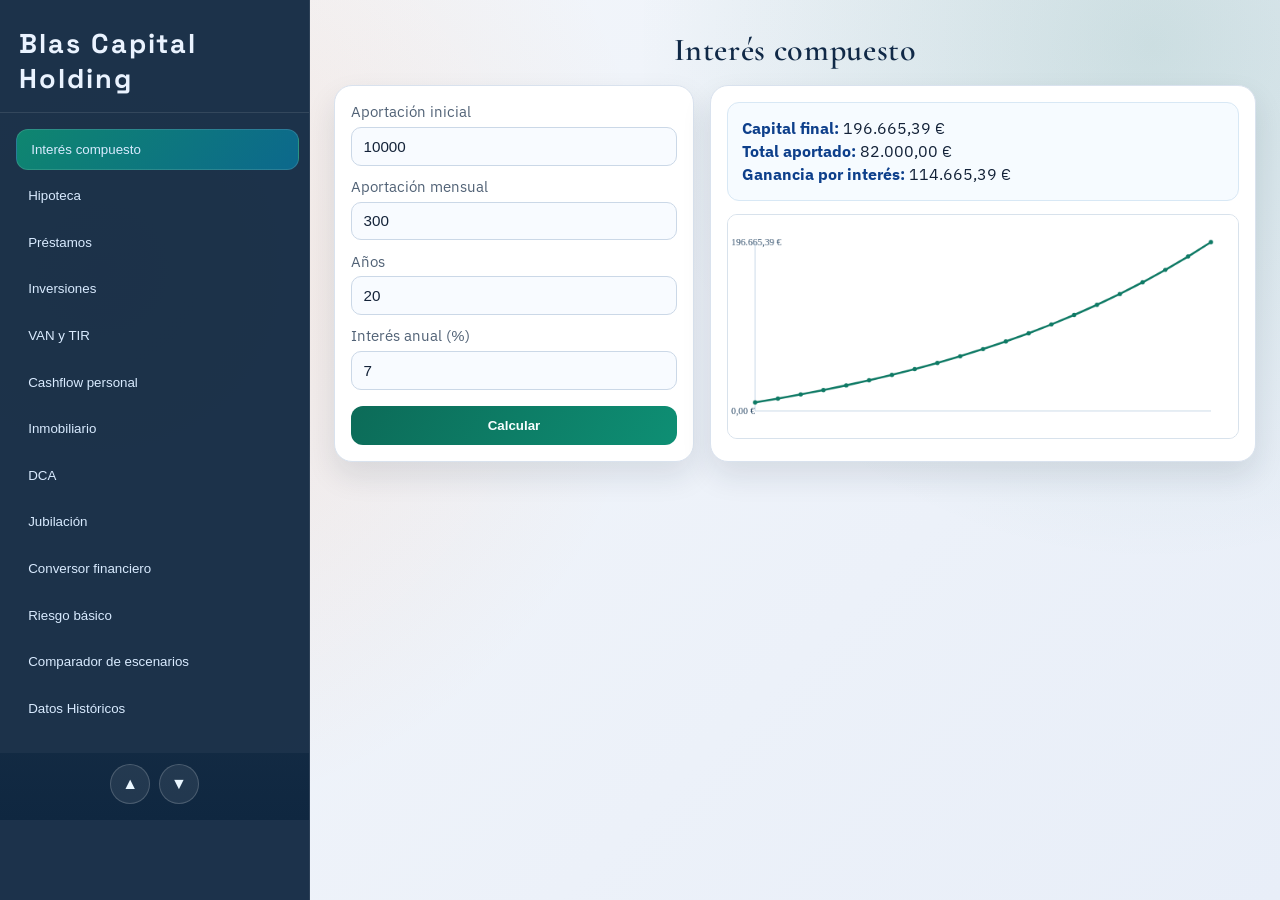
<file: docs/index.html>
<!DOCTYPE html>
<html lang="es">
<head>
  <meta charset="UTF-8" />
  <meta name="viewport" content="width=device-width, initial-scale=1.0" />
  <title>Blas | Super Herramienta Financiera</title>
  <meta name="description" content="Suite financiera completa: interés compuesto, hipoteca, préstamos, inversiones, VAN/TIR, cashflow y más." />
  <link rel="preconnect" href="https://fonts.googleapis.com" />
  <link rel="preconnect" href="https://fonts.gstatic.com" crossorigin />
  <link href="https://fonts.googleapis.com/css2?family=Space+Grotesk:wght@400;500;700&family=IBM+Plex+Sans:wght@400;500;600&display=swap" rel="stylesheet" />
  <link href="https://fonts.googleapis.com/css2?family=Cormorant+Garamond:wght@500;600;700&display=swap" rel="stylesheet" />
  <link rel="manifest" href="manifest.json" />
  <meta name="theme-color" content="#0c6b58" />
  <link rel="stylesheet" href="styles.css" />
  <link rel="stylesheet" href="historical-data/historical-data.css" />
</head>
<body>
  <div class="app-shell">
    <aside class="sidebar">
      <div class="brand">
        <h1>Blas Capital Holding</h1>
      </div>
      <button id="mobileSidebarToggle" class="mobile-sidebar-toggle" type="button" aria-expanded="false">Mostrar herramientas ▼</button>
      <nav id="toolMenu" class="tool-menu">
        <button class="menu-item active" data-target="compound">Interés compuesto</button>
        <button class="menu-item" data-target="mortgage">Hipoteca</button>
        <button class="menu-item" data-target="loans">Préstamos</button>
        <button class="menu-item" data-target="investments">Inversiones</button>
        <button class="menu-item" data-target="npv-irr">VAN y TIR</button>
        <button class="menu-item" data-target="cashflow">Cashflow personal</button>
        <button class="menu-item" data-target="real-estate">Inmobiliario</button>
        <button class="menu-item" data-target="dca">DCA</button>
        <button class="menu-item" data-target="retirement">Jubilación</button>
        <button class="menu-item" data-target="converter">Conversor financiero</button>
        <button class="menu-item" data-target="risk">Riesgo básico</button>
        <button class="menu-item" data-target="scenarios">Comparador de escenarios</button>
        <button class="menu-item" data-target="historical-data">Datos Históricos</button>
      </nav>
      <div class="sidebar-scroll-controls" aria-label="Controles de desplazamiento del menú lateral">
        <button id="sidebarUpBtn" class="scroll-arrow" type="button" aria-label="Subir menú">▲</button>
        <button id="sidebarDownBtn" class="scroll-arrow" type="button" aria-label="Bajar menú">▼</button>
      </div>
    </aside>

    <main class="main-content">
      <section id="compound" class="tool-section active">
        <h3>Interés compuesto</h3>
        <div class="tool-grid">
          <div class="card form-card">
            <label>Aportación inicial
              <input id="compoundInitial" type="number" min="0" value="10000" />
            </label>
            <label>Aportación mensual
              <input id="compoundMonthly" type="number" min="0" value="300" />
            </label>
            <label>Años
              <input id="compoundYears" type="number" min="1" value="20" />
            </label>
            <label>Interés anual (%)
              <input id="compoundRate" type="number" step="0.01" value="7" />
            </label>
            <button id="compoundBtn" class="action-btn">Calcular</button>
          </div>
          <div class="card result-card">
            <div id="compoundResult" class="result"></div>
            <canvas id="compoundChart" width="640" height="280"></canvas>
          </div>
        </div>
      </section>

      <section id="mortgage" class="tool-section">
        <h3>Calculadora de hipoteca (sistema francés)</h3>
        <div class="tool-grid two-cols">
          <div class="card form-card">
            <h4>Datos base</h4>
            <div class="mini-grid mortgage-input-grid">
              <label>Capital (€)
                <input id="mortgagePrincipal" type="number" min="0" value="180000" />
              </label>
              <label>Interés anual (%)
                <input id="mortgageRate" type="number" step="0.01" value="3.2" />
              </label>
              <label>Plazo (años)
                <input id="mortgageYears" type="number" min="1" value="30" />
              </label>
            </div>

            <h4>Amortización anticipada</h4>
            <div class="mini-grid mortgage-input-grid">
              <label>Extra mensual (€)
                <input id="mortgageExtraMonthly" type="number" min="0" value="0" />
              </label>
              <label>Amortización puntual (€)
                <input id="mortgageExtraLump" type="number" min="0" value="0" />
              </label>
              <label>Mes de la puntual
                <input id="mortgageExtraLumpMonth" type="number" min="1" value="12" />
              </label>
            </div>

            <h4>Costes asociados</h4>
            <div class="mini-grid mortgage-input-grid">
              <label>Comisión apertura (%)
                <input id="mortgageFeePct" type="number" min="0" step="0.01" value="1" />
              </label>
              <label>Comisión fija (€)
                <input id="mortgageFeeFixed" type="number" min="0" value="500" />
              </label>
              <label>Seguro mensual (€)
                <input id="mortgageInsuranceMonthly" type="number" min="0" value="40" />
              </label>
              <label>Impuestos iniciales (%)
                <input id="mortgageTaxPct" type="number" min="0" step="0.01" value="1.5" />
              </label>
            </div>
            <button id="mortgageBtn" class="action-btn">Calcular hipoteca</button>
          </div>
          <div class="card result-card">
            <div id="mortgageResult" class="result"></div>
            <div class="table-wrap">
              <table id="mortgageTable">
                <thead>
                  <tr><th>Mes</th><th>Cuota</th><th>Interés</th><th>Amortización</th><th>Extra</th><th>Saldo</th></tr>
                </thead>
                <tbody></tbody>
              </table>
            </div>
          </div>
          <div class="card form-card">
            <h4>Comparador de dos hipotecas</h4>
            <div class="mortgage-compare-grid">
              <div class="mortgage-scenario">
                <h5>Hipoteca A</h5>
                <div class="mini-grid mortgage-input-grid">
                  <label>Capital<input id="mortgageAPrincipal" type="number" min="0" value="180000" /></label>
                  <label>Interés %<input id="mortgageARate" type="number" min="0" step="0.01" value="3.1" /></label>
                  <label>Años<input id="mortgageAYears" type="number" min="1" value="30" /></label>
                  <label>Apertura %<input id="mortgageAFeePct" type="number" min="0" step="0.01" value="1" /></label>
                  <label>Seguro mes<input id="mortgageAInsuranceMonthly" type="number" min="0" value="40" /></label>
                  <label>Impuestos %<input id="mortgageATaxPct" type="number" min="0" step="0.01" value="1.5" /></label>
                  <label>Extra mes<input id="mortgageAExtraMonthly" type="number" min="0" value="0" /></label>
                </div>
              </div>
              <div class="mortgage-scenario">
                <h5>Hipoteca B</h5>
                <div class="mini-grid mortgage-input-grid">
                  <label>Capital<input id="mortgageBPrincipal" type="number" min="0" value="180000" /></label>
                  <label>Interés %<input id="mortgageBRate" type="number" min="0" step="0.01" value="2.8" /></label>
                  <label>Años<input id="mortgageBYears" type="number" min="1" value="30" /></label>
                  <label>Apertura %<input id="mortgageBFeePct" type="number" min="0" step="0.01" value="0.5" /></label>
                  <label>Seguro mes<input id="mortgageBInsuranceMonthly" type="number" min="0" value="50" /></label>
                  <label>Impuestos %<input id="mortgageBTaxPct" type="number" min="0" step="0.01" value="1.5" /></label>
                  <label>Extra mes<input id="mortgageBExtraMonthly" type="number" min="0" value="0" /></label>
                </div>
              </div>
            </div>
            <button id="mortgageCompareBtn" class="action-btn">Comparar hipotecas</button>
          </div>
          <div class="card result-card">
            <div id="mortgageCompareResult" class="result"></div>
          </div>
        </div>
      </section>

      <section id="loans" class="tool-section">
        <h3>Calculadora de préstamos</h3>
        <div class="tool-grid two-cols">
          <div class="card form-card">
            <h4>Préstamo principal</h4>
            <label>Importe
              <input id="loanPrincipal" type="number" min="0" value="15000" />
            </label>
            <label>Interés anual (%)
              <input id="loanRate" type="number" step="0.01" value="8.5" />
            </label>
            <label>Duración (años)
              <input id="loanYears" type="number" min="1" value="5" />
            </label>
            <button id="loanBtn" class="action-btn">Calcular préstamo</button>
            <div id="loanResult" class="result"></div>
          </div>
          <div class="card form-card">
            <h4>Comparación de dos préstamos</h4>
            <div class="mini-grid">
              <label>A - Importe<input id="loanAAmount" type="number" value="12000" /></label>
              <label>A - Tasa %<input id="loanARate" type="number" step="0.01" value="7" /></label>
              <label>A - Años<input id="loanAYears" type="number" value="4" /></label>
              <label>B - Importe<input id="loanBAmount" type="number" value="12000" /></label>
              <label>B - Tasa %<input id="loanBRate" type="number" step="0.01" value="10" /></label>
              <label>B - Años<input id="loanBYears" type="number" value="6" /></label>
            </div>
            <button id="loanCompareBtn" class="action-btn">Comparar</button>
            <div id="loanCompareResult" class="result"></div>
          </div>
        </div>
      </section>

      <section id="investments" class="tool-section">
        <h3>Inversiones (ROI, CAGR y comparador)</h3>
        <div class="tool-grid two-cols">
          <div class="card form-card">
            <label>Inversión inicial
              <input id="invInitial" type="number" value="10000" />
            </label>
            <label>Valor final
              <input id="invFinal" type="number" value="16500" />
            </label>
            <label>Años
              <input id="invYears" type="number" value="4" />
            </label>
            <button id="invBtn" class="action-btn">Calcular métricas</button>
            <div id="invResult" class="result"></div>
          </div>
          <div class="card form-card">
            <h4>Comparador de inversiones</h4>
            <div class="mini-grid">
              <label>A - Inicial<input id="invAInitial" type="number" value="8000" /></label>
              <label>A - Final<input id="invAFinal" type="number" value="12400" /></label>
              <label>A - Años<input id="invAYears" type="number" value="3" /></label>
              <label>B - Inicial<input id="invBInitial" type="number" value="8000" /></label>
              <label>B - Final<input id="invBFinal" type="number" value="14000" /></label>
              <label>B - Años<input id="invBYears" type="number" value="5" /></label>
            </div>
            <button id="invCompareBtn" class="action-btn">Comparar inversiones</button>
            <div id="invCompareResult" class="result"></div>
          </div>
        </div>
      </section>

      <section id="npv-irr" class="tool-section">
        <h3>VAN y TIR</h3>
        <div class="tool-grid">
          <div class="card form-card">
            <label>Flujos de caja por año (separados por coma)
              <input id="cashFlows" type="text" value="-10000, 2500, 3200, 3500, 4000" />
            </label>
            <label>Tasa de descuento (%)
              <input id="discountRate" type="number" step="0.01" value="8" />
            </label>
            <button id="npvBtn" class="action-btn">Calcular VAN y TIR</button>
          </div>
          <div class="card result-card">
            <div id="npvResult" class="result"></div>
          </div>
        </div>
      </section>

      <section id="cashflow" class="tool-section">
        <h3>Cashflow personal</h3>
        <div class="tool-grid">
          <div class="card form-card">
            <h4>Ingresos</h4>
            <label>Salario<input id="cfSalary" type="number" value="2200" /></label>
            <label>Otros ingresos<input id="cfOtherIncome" type="number" value="300" /></label>
            <h4>Gastos</h4>
            <label>Vivienda<input id="cfHousing" type="number" value="750" /></label>
            <label>Transporte<input id="cfTransport" type="number" value="180" /></label>
            <label>Alimentación<input id="cfFood" type="number" value="280" /></label>
            <label>Ocio / Otros<input id="cfMisc" type="number" value="220" /></label>
            <button id="cashflowBtn" class="action-btn">Calcular balance</button>
          </div>
          <div class="card result-card">
            <div id="cashflowResult" class="result"></div>
            <canvas id="cashflowChart" width="640" height="280"></canvas>
          </div>
        </div>
      </section>

      <section id="real-estate" class="tool-section">
        <h3>Herramientas inmobiliarias</h3>
        <div class="tool-grid">
          <div class="card form-card">
            <label>Valor del inmueble
              <input id="reValue" type="number" value="250000" />
            </label>
            <label>Alquiler mensual
              <input id="reRent" type="number" value="1150" />
            </label>
            <label>Ocupación estimada (%)
              <input id="reOccupancy" type="number" step="0.1" value="95" />
            </label>
            <label>Gastos recurrentes anuales
              <input id="reExpenses" type="number" value="2600" />
            </label>
            <label>Deuda anual (hipoteca u otras)
              <input id="reDebt" type="number" value="5400" />
            </label>
            <h4>Hipoteca pendiente</h4>
            <div class="mini-grid">
              <label>Capital pendiente (€)
                <input id="reMortgagePrincipal" type="number" min="0" value="120000" />
              </label>
              <label>Interés anual (%)
                <input id="reMortgageRate" type="number" min="0" step="0.01" value="3" />
              </label>
              <label>Años restantes
                <input id="reMortgageYears" type="number" min="1" value="22" />
              </label>
              <label>% de cashflow neto a reinvertir
                <input id="reReinvestPct" type="number" min="0" max="100" step="1" value="100" />
              </label>
            </div>
            <label class="check-label">
              <input id="reReinvestNet" type="checkbox" checked />
              Reinvertir cashflow neto para amortizar hipoteca
            </label>
            <label>Revalorización anual esperada (%)
              <input id="reAppreciation" type="number" step="0.1" value="2.5" />
            </label>
            <label>Horizonte (años)
              <input id="reYears" type="number" value="10" />
            </label>
            <button id="reBtn" class="action-btn">Calcular inmobiliario</button>
          </div>
          <div class="card result-card">
            <div id="reResult" class="result"></div>
          </div>
        </div>
      </section>

      <section id="dca" class="tool-section">
        <h3>Simulador de inversión periódica (DCA)</h3>
        <div class="tool-grid">
          <div class="card form-card">
            <label>Aportación mensual
              <input id="dcaMonthly" type="number" value="250" />
            </label>
            <label>Años
              <input id="dcaYears" type="number" value="15" />
            </label>
            <label>Rentabilidad anual estimada (%)
              <input id="dcaRate" type="number" step="0.01" value="8" />
            </label>
            <button id="dcaBtn" class="action-btn">Simular DCA</button>
          </div>
          <div class="card result-card">
            <div id="dcaResult" class="result"></div>
            <canvas id="dcaChart" width="640" height="280"></canvas>
          </div>
        </div>
      </section>

      <section id="retirement" class="tool-section">
        <h3>Calculadora de jubilación</h3>
        <div class="tool-grid">
          <div class="card form-card">
            <label>Ahorro actual
              <input id="retCurrent" type="number" value="35000" />
            </label>
            <label>Aportación mensual
              <input id="retMonthly" type="number" value="400" />
            </label>
            <label>Años restantes
              <input id="retYears" type="number" value="25" />
            </label>
            <label>Rentabilidad estimada (%)
              <input id="retRate" type="number" step="0.01" value="6.5" />
            </label>
            <button id="retBtn" class="action-btn">Calcular jubilación</button>
          </div>
          <div class="card result-card">
            <div id="retResult" class="result"></div>
          </div>
        </div>
      </section>

      <section id="converter" class="tool-section">
        <h3>Conversor financiero</h3>
        <div class="tool-grid two-cols">
          <div class="card form-card">
            <h4>Tasa mensual ↔ anual</h4>
            <label>Tasa mensual (%)
              <input id="convMonthlyRate" type="number" step="0.01" value="0.7" />
            </label>
            <label>Tasa anual efectiva (%)
              <input id="convAnnualRate" type="number" step="0.01" value="8.7" />
            </label>
            <button id="convMonthlyAnnualBtn" class="action-btn">Convertir</button>
            <div id="convMonthlyAnnualResult" class="result"></div>
          </div>
          <div class="card form-card">
            <h4>Tasa nominal ↔ efectiva y Fisher</h4>
            <label>Tasa nominal anual (%)
              <input id="convNominal" type="number" step="0.01" value="12" />
            </label>
            <label>Tasa efectiva anual (%)
              <input id="convEffective" type="number" step="0.01" value="12.68" />
            </label>
            <label>Capitalizaciones por año
              <input id="convPeriods" type="number" value="12" />
            </label>
            <label>Inflación esperada (%)
              <input id="convInflation" type="number" step="0.01" value="3" />
            </label>
            <button id="convNomEffBtn" class="action-btn">Calcular conversiones</button>
            <div id="convNomEffResult" class="result"></div>
          </div>
        </div>
      </section>

      <section id="risk" class="tool-section">
        <h3>Riesgo básico</h3>
        <div class="tool-grid">
          <div class="card form-card">
            <label>Retornos periódicos (%) separados por coma
              <input id="riskReturns" type="text" value="2.1, -1.4, 3.2, 0.8, -0.5, 1.6, 2.9, -1.1" />
            </label>
            <button id="riskBtn" class="action-btn">Analizar riesgo</button>
          </div>
          <div class="card result-card">
            <div id="riskResult" class="result"></div>
          </div>
        </div>
      </section>

      <section id="scenarios" class="tool-section">
        <h3>Comparador de escenarios</h3>
        <div class="tool-grid">
          <div class="card form-card">
            <label>Capital inicial
              <input id="scInitial" type="number" value="12000" />
            </label>
            <label>Aportación mensual
              <input id="scMonthly" type="number" value="250" />
            </label>
            <label>Años
              <input id="scYears" type="number" value="12" />
            </label>
            <label>Escenario conservador (%)
              <input id="scConservative" type="number" step="0.01" value="4" />
            </label>
            <label>Escenario medio (%)
              <input id="scMedium" type="number" step="0.01" value="7" />
            </label>
            <label>Escenario agresivo (%)
              <input id="scAggressive" type="number" step="0.01" value="10" />
            </label>
            <button id="scBtn" class="action-btn">Comparar escenarios</button>
          </div>
          <div class="card result-card">
            <div id="scResult" class="result"></div>
            <canvas id="scChart" width="640" height="280"></canvas>
          </div>
        </div>
      </section>

      <section id="historical-data" class="tool-section historical-data-shell">
        <h3>Datos Históricos</h3>
        <div id="historicalDataModule" data-theme="light"></div>
      </section>
    </main>
  </div>

  <script src="app.js"></script>
  <script>
    if ("serviceWorker" in navigator) {
      window.addEventListener("load", () => {
        const isLocalHost = ["localhost", "127.0.0.1"].includes(window.location.hostname);
        if (isLocalHost) {
          navigator.serviceWorker.getRegistrations().then((registrations) => {
            registrations.forEach((registration) => registration.unregister());
          });
          return;
        }

        navigator.serviceWorker
          .register("./service-worker.js")
          .then((registration) => {
            console.log("Service Worker registrado:", registration.scope);
          })
          .catch((error) => {
            console.error("Error registrando Service Worker:", error);
          });
      });
    }
  </script>
</body>
</html>
</file>
<file: docs/styles.css>
:root {
  --bg: #f4f7fb;
  --bg-alt: #e8eef8;
  --surface: #ffffff;
  --surface-soft: #f8fbff;
  --text: #132238;
  --muted: #516276;
  --primary: #0c6b58;
  --primary-2: #0e8f74;
  --accent: #ff8a3d;
  --border: #d9e2ee;
  --shadow: 0 14px 30px rgba(19, 34, 56, 0.11);
}

* {
  box-sizing: border-box;
}

html,
body {
  margin: 0;
  padding: 0;
  min-height: 100%;
}

body {
  font-family: "IBM Plex Sans", sans-serif;
  color: var(--text);
  background:
    radial-gradient(circle at 90% 5%, rgba(12, 107, 88, 0.15) 0, rgba(12, 107, 88, 0) 36%),
    radial-gradient(circle at 8% 30%, rgba(255, 138, 61, 0.15) 0, rgba(255, 138, 61, 0) 42%),
    linear-gradient(135deg, var(--bg) 0%, var(--bg-alt) 100%);
}

h1,
h2,
h3,
h4 {
  font-family: "Space Grotesk", sans-serif;
  margin-top: 0;
}

.app-shell {
  display: grid;
  grid-template-columns: 310px minmax(0, 1fr);
  min-height: 100vh;
}

.sidebar {
  position: sticky;
  top: 0;
  max-height: 100vh;
  overflow-y: auto;
  overflow-x: hidden;
  overscroll-behavior: contain;
  scrollbar-width: none;
  background: rgba(15, 39, 64, 0.94);
  color: #eaf3ff;
  border-right: 1px solid rgba(255, 255, 255, 0.08);
}

.mobile-sidebar-toggle {
  display: none;
  width: calc(100% - 1.2rem);
  margin: 0.7rem 0.6rem 0.2rem;
  border: 1px solid rgba(255, 255, 255, 0.2);
  border-radius: 12px;
  background: rgba(255, 255, 255, 0.08);
  color: #eef7ff;
  font-family: "IBM Plex Sans", sans-serif;
  font-weight: 600;
  font-size: 0.9rem;
  padding: 0.62rem 0.7rem;
  cursor: pointer;
}

.mobile-sidebar-toggle:hover {
  background: rgba(255, 255, 255, 0.14);
}

.sidebar::-webkit-scrollbar {
  width: 0;
  height: 0;
}

.sidebar-scroll-controls {
  position: sticky;
  bottom: 0;
  display: flex;
  gap: 0.55rem;
  justify-content: center;
  padding: 0.7rem 0.8rem 1rem;
  background: linear-gradient(to top, rgba(15, 39, 64, 1), rgba(15, 39, 64, 0.75));
}

.scroll-arrow {
  width: 40px;
  height: 40px;
  border-radius: 999px;
  border: 1px solid rgba(255, 255, 255, 0.18);
  background: rgba(255, 255, 255, 0.08);
  color: #ebf7ff;
  font-size: 1rem;
  cursor: pointer;
  transition: 0.2s ease;
}

.scroll-arrow:hover {
  transform: translateY(-1px);
  background: rgba(255, 255, 255, 0.16);
}

.brand {
  padding: 1.6rem 1.2rem 1rem;
  border-bottom: 1px solid rgba(255, 255, 255, 0.1);
}

.brand h1 {
  margin: 0;
  font-size: 1.7rem;
  letter-spacing: 0.12rem;
}

.brand p {
  margin: 0.45rem 0 0;
  color: #b9cbde;
  font-size: 0.95rem;
}

.tool-menu {
  display: grid;
  gap: 0.35rem;
  padding: 1rem 0.8rem 1.5rem;
}

.menu-item {
  text-align: left;
  border: 1px solid transparent;
  border-radius: 12px;
  padding: 0.75rem 0.9rem;
  background: transparent;
  color: #d9ebff;
  font-weight: 500;
  cursor: pointer;
  transition: 0.25s ease;
}

.menu-item:hover {
  background: rgba(255, 255, 255, 0.08);
}

.menu-item.active {
  background: linear-gradient(130deg, rgba(14, 143, 116, 0.9), rgba(11, 110, 148, 0.9));
  border-color: rgba(255, 255, 255, 0.12);
  transform: translateX(3px);
}

.main-content {
  padding: 1.5rem;
}

.hero {
  padding: 1.3rem 1.4rem;
  border-radius: 18px;
  color: #eff8ff;
  background:
    linear-gradient(125deg, rgba(16, 44, 67, 0.98), rgba(12, 107, 88, 0.95)),
    repeating-linear-gradient(90deg, rgba(255, 255, 255, 0.03) 0, rgba(255, 255, 255, 0.03) 8px, transparent 8px, transparent 16px);
  box-shadow: var(--shadow);
  margin-bottom: 1rem;
  animation: riseIn 0.55s ease both;
}

.hero p {
  margin-bottom: 0;
  color: #cae8ff;
}

.tool-section {
  display: none;
  animation: fadeIn 0.35s ease both;
}

.tool-section.active {
  display: block;
}

.tool-section h3 {
  text-align: center;
  font-family: "Cormorant Garamond", serif;
  font-size: clamp(2rem, 2.2vw, 2.7rem);
  font-weight: 600;
  letter-spacing: 0.02em;
  color: #102947;
  margin: 0.4rem 0 1rem;
}

.tool-grid {
  display: grid;
  grid-template-columns: minmax(240px, 360px) minmax(0, 1fr);
  gap: 1rem;
  min-width: 0;
}

.tool-grid.two-cols {
  grid-template-columns: repeat(2, minmax(0, 1fr));
}

.card {
  background: var(--surface);
  border: 1px solid var(--border);
  border-radius: 18px;
  box-shadow: var(--shadow);
  padding: 1rem;
}

.form-card label,
.mini-grid label {
  display: grid;
  gap: 0.35rem;
  font-size: 0.92rem;
  color: var(--muted);
  margin-bottom: 0.7rem;
}

input {
  width: 100%;
  padding: 0.62rem 0.72rem;
  border-radius: 10px;
  border: 1px solid #cbd8e7;
  outline: none;
  background: var(--surface-soft);
  color: var(--text);
  font-size: 0.95rem;
}

input:focus {
  border-color: var(--primary-2);
  box-shadow: 0 0 0 3px rgba(14, 143, 116, 0.16);
}

input[type="checkbox"] {
  width: auto;
  accent-color: var(--primary);
  box-shadow: none;
  min-height: 0;
  padding: 0;
}

.check-label {
  display: flex !important;
  align-items: flex-start;
  gap: 0.55rem;
  color: #214a71;
  line-height: 1.3;
}

.action-btn {
  width: 100%;
  margin-top: 0.35rem;
  border: 0;
  border-radius: 12px;
  background: linear-gradient(120deg, var(--primary), var(--primary-2));
  color: #f8feff;
  font-weight: 600;
  padding: 0.75rem 0.8rem;
  cursor: pointer;
  transition: transform 0.2s ease, filter 0.2s ease;
}

.action-btn:hover {
  filter: brightness(1.05);
  transform: translateY(-1px);
}

.result {
  background: #f6fbff;
  border: 1px solid #d8e8f5;
  border-radius: 12px;
  min-height: 68px;
  padding: 0.85rem;
  margin-bottom: 0.8rem;
  white-space: pre-line;
  line-height: 1.45;
}

.result strong {
  color: #0d3f8b;
}

canvas {
  width: 100%;
  max-width: 100%;
  border: 1px solid #d8e2ec;
  border-radius: 10px;
  background: #ffffff;
}

.table-wrap {
  max-height: 350px;
  overflow: auto;
  -webkit-overflow-scrolling: touch;
  border: 1px solid #dae4f2;
  border-radius: 10px;
}

table {
  border-collapse: collapse;
  width: 100%;
  font-size: 0.88rem;
}

th,
td {
  padding: 0.42rem;
  border-bottom: 1px solid #e3ebf5;
  text-align: right;
}

th:first-child,
td:first-child {
  text-align: center;
}

th {
  position: sticky;
  top: 0;
  background: #edf4ff;
  color: #173454;
}

.mini-grid {
  display: grid;
  grid-template-columns: repeat(2, minmax(0, 1fr));
  gap: 0.6rem;
}

#mortgage .form-card h4 {
  margin: 0.7rem 0 0.45rem;
  color: #1f4f76;
}

#mortgage .form-card h5 {
  margin: 0 0 0.45rem;
  color: #2a5e87;
}

#mortgage .result {
  min-height: 110px;
}

.mortgage-input-grid {
  margin-bottom: 0.3rem;
}

.mortgage-compare-grid {
  display: grid;
  grid-template-columns: repeat(2, minmax(0, 1fr));
  gap: 0.7rem;
}

.mortgage-scenario {
  background: #f7fbff;
  border: 1px solid #dbe7f5;
  border-radius: 12px;
  padding: 0.7rem;
}

@keyframes fadeIn {
  from {
    opacity: 0;
    transform: translateY(6px);
  }
  to {
    opacity: 1;
    transform: translateY(0);
  }
}

@keyframes riseIn {
  from {
    opacity: 0;
    transform: translateY(-8px);
  }
  to {
    opacity: 1;
    transform: translateY(0);
  }
}

@media (max-width: 1180px) {
  .app-shell {
    grid-template-columns: 1fr;
  }

  .sidebar {
    position: sticky;
    top: 0;
    z-index: 20;
    max-height: none;
    overflow: visible;
    border-right: 0;
    border-bottom: 1px solid rgba(255, 255, 255, 0.08);
    padding-bottom: 0;
  }

  .mobile-sidebar-toggle {
    display: block !important;
    visibility: visible !important;
    opacity: 1 !important;
    position: sticky;
    top: 0.4rem;
    z-index: 25;
  }

  .brand {
    padding: 0.85rem 1rem 0.65rem;
  }

  .brand h1 {
    font-size: 1.2rem;
    letter-spacing: 0.04rem;
    text-align: center;
  }

  /* En móvil el menú se despliega en vertical, sin scroll lateral. */
  .tool-menu {
    display: grid;
    grid-template-columns: 1fr;
    gap: 0.4rem;
    padding: 0.55rem 0.8rem 0.8rem;
    overflow: visible;
  }

  .menu-item {
    white-space: normal;
    text-align: left;
    min-height: 40px;
    border-radius: 10px;
    padding: 0.55rem 0.9rem;
    font-size: 0.92rem;
    line-height: 1.25;
  }

  .menu-item.active {
    transform: none;
  }

  .sidebar-scroll-controls {
    display: none;
  }

  /* Contraído: ocultar herramientas, mantener visible cabecera y flecha. */
  .sidebar.mobile-collapsed .brand {
    display: block !important;
  }

  .sidebar.mobile-collapsed .tool-menu,
  .sidebar.mobile-collapsed .sidebar-scroll-controls {
    display: none !important;
  }

  .main-content {
    padding: 1rem;
    overflow-x: hidden;
  }

  #mortgage .tool-grid.two-cols {
    grid-template-columns: 1fr;
  }

  #mortgage .card {
    min-width: 0;
  }

  #mortgage .table-wrap {
    width: 100%;
    max-width: 100%;
    overflow-x: auto;
  }
}

@media (max-width: 840px) {
  .main-content {
    padding: 0.7rem;
  }

  .tool-section h3 {
    font-size: clamp(1.5rem, 6vw, 2.2rem);
    margin-bottom: 0.8rem;
  }

  .tool-grid,
  .tool-grid.two-cols {
    grid-template-columns: 1fr;
    gap: 0.8rem;
  }

  .mortgage-compare-grid {
    grid-template-columns: 1fr;
  }

  .card {
    padding: 0.85rem;
    border-radius: 14px;
  }

  input,
  .action-btn {
    font-size: 1rem;
    min-height: 46px;
  }

  input[type="checkbox"] {
    min-height: 0;
    margin-top: 0.2rem;
  }

  .result {
    min-height: 0;
    padding: 0.72rem;
    font-size: 0.92rem;
    line-height: 1.38;
  }

  .table-wrap {
    max-height: 300px;
  }

  table {
    min-width: 560px;
    font-size: 0.82rem;
  }

  #mortgageTable {
    min-width: 640px;
  }

  th,
  td {
    white-space: nowrap;
    font-size: 0.8rem;
    padding: 0.35rem;
  }

  .mini-grid {
    grid-template-columns: 1fr;
  }
}

@media (max-width: 480px) {
  .brand {
    padding: 0.75rem 0.75rem 0.55rem;
  }

  .brand h1 {
    font-size: 1rem;
    letter-spacing: 0.02rem;
  }

  .tool-menu {
    padding: 0.4rem 0.5rem 0.6rem;
    gap: 0.3rem;
  }

  .menu-item {
    font-size: 0.85rem;
    min-height: 38px;
    padding: 0.45rem 0.7rem;
  }

  .main-content {
    padding: 0.5rem;
  }

  .card {
    padding: 0.72rem;
  }

  .result {
    font-size: 0.87rem;
    padding: 0.65rem;
  }

  table {
    min-width: 520px;
  }

  #mortgageTable {
    min-width: 600px;
  }
}
</file>
<file: docs/historical-data/historical-data.css>
.historical-data-shell {
  padding-bottom: 1rem;
}

#historicalDataModule {
  --hd-bg: linear-gradient(180deg, rgba(251, 253, 255, 0.98), rgba(241, 247, 252, 0.96));
  --hd-surface: rgba(255, 255, 255, 0.88);
  --hd-surface-strong: #ffffff;
  --hd-border: rgba(69, 99, 124, 0.12);
  --hd-text: #152b3f;
  --hd-muted: #60758d;
  --hd-accent: #0c6b58;
  --hd-accent-strong: #084c3f;
  --hd-secondary: #ff8a3d;
  --hd-shadow: 0 18px 40px rgba(16, 39, 66, 0.12);
  --hd-chip: rgba(12, 107, 88, 0.08);
  --hd-danger: #c7473c;
  position: relative;
  isolation: isolate;
}

#historicalDataModule[data-theme="dark"] {
  --hd-bg: linear-gradient(180deg, rgba(7, 17, 27, 0.98), rgba(11, 26, 40, 0.98));
  --hd-surface: rgba(11, 22, 34, 0.82);
  --hd-surface-strong: rgba(9, 18, 29, 0.95);
  --hd-border: rgba(151, 177, 199, 0.16);
  --hd-text: #e3eef8;
  --hd-muted: #8fa7bf;
  --hd-accent: #41b79a;
  --hd-accent-strong: #78d2bb;
  --hd-secondary: #ffb16a;
  --hd-shadow: 0 18px 40px rgba(0, 0, 0, 0.34);
  --hd-chip: rgba(65, 183, 154, 0.14);
  --hd-danger: #ff8d82;
}

.historical-data-app {
  display: grid;
  gap: 1rem;
  color: var(--hd-text);
}

.hd-panel {
  position: relative;
  overflow: hidden;
  border-radius: 24px;
  border: 1px solid var(--hd-border);
  background: var(--hd-bg);
  box-shadow: var(--hd-shadow);
  backdrop-filter: blur(14px);
}

.hd-panel::before {
  content: "";
  position: absolute;
  inset: 0;
  background:
    radial-gradient(circle at top right, rgba(255, 138, 61, 0.12), transparent 28%),
    radial-gradient(circle at left center, rgba(12, 107, 88, 0.12), transparent 30%);
  pointer-events: none;
}

.hd-hero,
.hd-state-card,
.hd-toolbar-card,
.hd-narrative-card,
.hd-chart-card,
.hd-table-card,
.hd-panel-selector {
  padding: 1.2rem;
}

.hd-hero {
  display: flex;
  justify-content: space-between;
  gap: 1rem;
  align-items: flex-start;
}

.hd-kicker {
  margin: 0 0 0.35rem;
  text-transform: uppercase;
  letter-spacing: 0.14em;
  font-size: 0.72rem;
  font-weight: 700;
  color: var(--hd-secondary);
}

.hd-hero h2,
.hd-panel-head h4,
.hd-panel-selector h4,
.hd-state-card h4,
.hd-metric-card h4 {
  margin: 0;
  font-family: "Space Grotesk", sans-serif;
}

.hd-hero h2 {
  font-size: clamp(2rem, 3vw, 3rem);
}

.hd-hero-copy {
  max-width: 58rem;
  margin: 0.65rem 0 0;
  color: var(--hd-muted);
  line-height: 1.65;
}

.hd-hero-actions {
  display: grid;
  gap: 0.8rem;
  justify-items: end;
}

.hd-theme-toggle,
.hd-download-btn,
.hd-secondary-btn,
.hd-asset-toggle,
.hd-selected-chip,
.hd-pill {
  border: 1px solid transparent;
  cursor: pointer;
  transition: transform 0.2s ease, background 0.2s ease, border-color 0.2s ease, color 0.2s ease;
}

.hd-theme-toggle,
.hd-download-btn {
  border-radius: 999px;
  padding: 0.78rem 1rem;
  font-weight: 700;
  color: #f7fbff;
  background: linear-gradient(135deg, var(--hd-accent), #1f8fff);
}

.hd-theme-toggle:hover,
.hd-download-btn:hover,
.hd-secondary-btn:hover,
.hd-asset-toggle:hover,
.hd-selected-chip:hover,
.hd-pill:hover {
  transform: translateY(-1px);
}

.hd-hero-meta {
  display: flex;
  flex-wrap: wrap;
  gap: 0.45rem;
  justify-content: flex-end;
}

.hd-hero-meta span,
.hd-badge {
  padding: 0.45rem 0.7rem;
  border-radius: 999px;
  font-size: 0.82rem;
  font-weight: 700;
  background: var(--hd-chip);
  color: var(--hd-accent-strong);
}

.hd-state-card {
  display: grid;
  place-items: center;
  gap: 0.8rem;
  min-height: 240px;
  text-align: center;
}

.hd-state-card.is-error {
  color: var(--hd-danger);
}

.hd-refresh-banner {
  display: flex;
  align-items: center;
  gap: 0.8rem;
  padding: 0.85rem 1rem;
}

.hd-refresh-banner p {
  margin: 0;
  color: var(--hd-muted);
}

.hd-loader {
  width: 48px;
  height: 48px;
  border-radius: 50%;
  border: 4px solid rgba(12, 107, 88, 0.16);
  border-top-color: var(--hd-accent);
  animation: hd-spin 0.9s linear infinite;
}

.hd-loader.is-inline {
  width: 24px;
  height: 24px;
  border-width: 3px;
}

.hd-controls-grid,
.hd-visual-grid {
  display: grid;
  grid-template-columns: minmax(300px, 410px) minmax(0, 1fr);
  gap: 1rem;
}

.hd-stack,
.hd-panel-selector,
.hd-table-card {
  display: grid;
  gap: 1rem;
}

.hd-panel-head,
.hd-asset-card-top,
.hd-metric-header,
.hd-toolbar-row,
.hd-table-footer {
  display: flex;
  align-items: center;
  justify-content: space-between;
  gap: 0.8rem;
}

.hd-panel-head span,
.hd-asset-actions span,
.hd-inline-label span,
.hd-asset-card span,
.hd-table-footer span {
  color: var(--hd-muted);
}

.hd-provider-badge-wrap {
  align-self: start;
}

.hd-badge.is-live {
  background: rgba(12, 107, 88, 0.16);
  color: var(--hd-accent-strong);
}

.hd-search-wrap,
.hd-inline-label {
  display: grid;
  gap: 0.4rem;
  font-size: 0.9rem;
  color: var(--hd-muted);
}

.hd-search,
.hd-select {
  width: 100%;
  border: 1px solid var(--hd-border);
  border-radius: 16px;
  background: var(--hd-surface-strong);
  color: var(--hd-text);
  padding: 0.85rem 0.95rem;
  font: inherit;
  box-shadow: inset 0 1px 0 rgba(255, 255, 255, 0.24);
}

.hd-search:focus,
.hd-select:focus {
  outline: none;
  border-color: rgba(12, 107, 88, 0.35);
  box-shadow: 0 0 0 4px rgba(12, 107, 88, 0.12);
}

.hd-selected-list {
  display: flex;
  flex-wrap: wrap;
  gap: 0.55rem;
}

.hd-selected-chip {
  display: grid;
  gap: 0.1rem;
  min-width: 104px;
  border-radius: 18px;
  padding: 0.72rem 0.85rem;
  background: var(--hd-surface-strong);
  border-color: var(--hd-border);
  color: var(--hd-text);
  text-align: left;
}

.hd-selected-chip small {
  color: var(--hd-muted);
}

.hd-selected-chip.is-primary {
  background: linear-gradient(135deg, rgba(12, 107, 88, 0.16), rgba(31, 143, 255, 0.14));
  border-color: rgba(12, 107, 88, 0.22);
}

.hd-asset-list {
  display: grid;
  gap: 0.75rem;
  max-height: 560px;
  overflow: auto;
  padding-right: 0.15rem;
}

.hd-asset-card {
  position: relative;
  border-radius: 20px;
  padding: 1rem;
  border: 1px solid var(--hd-border);
  background: var(--hd-surface);
  transform: translateY(10px);
  opacity: 0;
  animation: hd-rise 0.45s ease forwards;
}

.hd-asset-card.is-selected {
  border-color: rgba(12, 107, 88, 0.28);
}

.hd-asset-card.is-primary {
  box-shadow: inset 0 0 0 1px rgba(12, 107, 88, 0.2);
}

.hd-asset-card h5 {
  margin: 0.55rem 0 0.45rem;
  font-size: 1rem;
  color: var(--hd-text);
}

.hd-asset-card p {
  margin: 0;
  color: var(--hd-muted);
  line-height: 1.52;
  font-size: 0.92rem;
}

.hd-asset-toggle,
.hd-secondary-btn {
  border-radius: 14px;
  padding: 0.7rem 0.9rem;
  background: var(--hd-chip);
  border-color: rgba(12, 107, 88, 0.12);
  color: var(--hd-accent-strong);
  font-weight: 700;
}

.hd-asset-actions {
  display: flex;
  justify-content: space-between;
  gap: 0.7rem;
  align-items: center;
  margin-top: 0.9rem;
}

.hd-range-selector {
  display: flex;
  flex-wrap: wrap;
  gap: 0.45rem;
}

.hd-pill {
  border-radius: 999px;
  padding: 0.65rem 0.9rem;
  background: var(--hd-surface-strong);
  border-color: var(--hd-border);
  color: var(--hd-muted);
  font-weight: 700;
}

.hd-pill.is-active {
  background: linear-gradient(135deg, var(--hd-accent), #1f8fff);
  color: #f7fbff;
}

.hd-simple-app,
.hd-simple-grid,
.hd-simple-stats,
.hd-simple-filters {
  display: grid;
  gap: 1rem;
}

.hd-simple-controls,
.hd-simple-summary,
.hd-simple-chart-panel,
.hd-simple-table-panel {
  padding: 1.2rem;
}

.hd-simple-filters {
  grid-template-columns: 1.2fr minmax(240px, 360px) auto;
  align-items: end;
}

.hd-simple-select {
  min-width: 240px;
}

.hd-simple-grid {
  grid-template-columns: minmax(320px, 420px) minmax(0, 1fr);
}

.hd-simulation-panel {
  padding: 1.2rem;
}

.hd-simulation-grid {
  display: grid;
  grid-template-columns: 1fr;
  gap: 1rem;
  margin-top: 1rem;
}

.hd-simulation-card {
  display: grid;
  gap: 1rem;
  padding: 1rem;
  border-radius: 20px;
  background: var(--hd-surface);
  border: 1px solid var(--hd-border);
}

.hd-simulation-layout {
  display: grid;
  grid-template-columns: minmax(280px, 420px) minmax(360px, 1fr);
  gap: 1rem;
  align-items: start;
}

.hd-simulation-main,
.hd-simulation-results {
  display: grid;
  gap: 1rem;
  min-width: 0;
}

.hd-simulation-results {
  padding-left: 1rem;
  border-left: 1px solid var(--hd-border);
}

.hd-simulation-subhead {
  padding-top: 0.2rem;
  border-top: 1px solid var(--hd-border);
}

.hd-simulation-subhead h4 {
  font-size: 1rem;
}

.hd-simulation-inputs {
  display: grid;
  grid-template-columns: repeat(2, minmax(0, 1fr));
  gap: 0.8rem;
}

.hd-simulation-stats {
  grid-template-columns: repeat(2, minmax(180px, 1fr));
  margin-top: 0;
}

.hd-simulation-stats .hd-indicator-card {
  min-width: 0;
}

.hd-simulation-stats .hd-indicator-card strong,
.hd-scenario-card strong {
  line-height: 1.2;
  overflow-wrap: anywhere;
  word-break: break-word;
}

.hd-simulation-stats .hd-indicator-card,
.hd-scenario-card {
  min-height: 100%;
}

.hd-scenario-grid {
  display: grid;
  grid-template-columns: repeat(3, minmax(0, 1fr));
  gap: 0.8rem;
}

.hd-scenario-card {
  display: grid;
  gap: 0.25rem;
  padding: 0.9rem;
  border-radius: 16px;
  background: var(--hd-bg);
  border: 1px solid var(--hd-border);
  min-width: 0;
  overflow: hidden;
}

.hd-scenario-card span,
.hd-scenario-card small {
  color: var(--hd-muted);
  overflow-wrap: anywhere;
  word-break: break-word;
}

.hd-scenario-card strong {
  font-size: clamp(0.95rem, 1.5vw, 1.05rem);
}

.hd-scenario-card.is-positive strong {
  color: var(--hd-accent-strong);
}

.hd-scenario-card.is-negative strong {
  color: var(--hd-danger);
}

.hd-simple-copy {
  margin: 0.75rem 0 0;
  color: var(--hd-muted);
  line-height: 1.6;
}

.hd-simple-stats {
  grid-template-columns: repeat(2, minmax(0, 1fr));
  margin-top: 1rem;
}

.hd-simple-chart-wrap {
  display: grid;
  gap: 0.9rem;
}

.hd-simple-chart {
  width: 100%;
  height: auto;
  border-radius: 18px;
  background: linear-gradient(180deg, rgba(255, 255, 255, 0.34), rgba(255, 255, 255, 0.08));
  border: 1px solid var(--hd-border);
}

.hd-simple-axis {
  display: grid;
  grid-template-columns: repeat(4, minmax(0, 1fr));
  gap: 0.6rem;
  color: var(--hd-muted);
  font-size: 0.88rem;
}

.hd-simple-axis span:nth-child(2),
.hd-simple-axis span:nth-child(3) {
  text-align: center;
}

.hd-simple-axis span:last-child {
  text-align: right;
}

.hd-table-wrap {
  overflow: auto;
}

.hd-table {
  width: 100%;
  border-collapse: collapse;
}

.hd-table th,
.hd-table td {
  padding: 0.8rem;
  border-bottom: 1px solid var(--hd-border);
  text-align: left;
}

.hd-table th:last-child,
.hd-table td:last-child,
.hd-table th:nth-child(2),
.hd-table td:nth-child(2) {
  text-align: right;
}

.hd-toolbar-row-secondary {
  align-items: end;
}

.hd-provider-grid {
  display: grid;
  grid-template-columns: repeat(3, minmax(0, 1fr));
  gap: 0.8rem;
  margin-top: 1rem;
}

.hd-provider-apply {
  align-self: end;
  justify-self: end;
}

.hd-provider-note {
  display: grid;
  gap: 0.45rem;
  margin-top: 0.9rem;
}

.hd-provider-note p,
.hd-empty-copy {
  margin: 0;
  padding: 0.85rem 0.95rem;
  border-radius: 16px;
  background: var(--hd-surface);
  border: 1px solid var(--hd-border);
  color: var(--hd-muted);
  line-height: 1.5;
}

.hd-source-list,
.hd-indicator-details,
.hd-signal-list {
  display: grid;
  gap: 0.7rem;
}

.hd-source-list {
  grid-template-columns: repeat(3, minmax(0, 1fr));
  margin-top: 0.9rem;
}

.hd-source-item,
.hd-indicator-strip {
  display: flex;
  align-items: center;
  justify-content: space-between;
  gap: 0.8rem;
  padding: 0.8rem 0.9rem;
  border-radius: 16px;
  background: var(--hd-surface);
  border: 1px solid var(--hd-border);
}

.hd-source-item span {
  color: var(--hd-muted);
}

.hd-primary-select-wrap {
  min-width: min(100%, 340px);
}

.hd-narrative-list {
  display: grid;
  gap: 0.7rem;
}

.hd-narrative-list p {
  margin: 0;
  padding: 0.8rem 0.9rem;
  border-radius: 16px;
  background: var(--hd-surface);
  border: 1px solid var(--hd-border);
  color: var(--hd-muted);
  line-height: 1.5;
}

.hd-metrics-grid {
  display: grid;
  grid-template-columns: repeat(3, minmax(0, 1fr));
  gap: 1rem;
}

.hd-metric-card {
  border-radius: 24px;
  padding: 1rem;
  background: var(--hd-bg);
  border: 1px solid var(--hd-border);
  box-shadow: var(--hd-shadow);
}

.hd-indicators-panel {
  padding: 1.2rem;
}

.hd-indicators-grid {
  display: grid;
  grid-template-columns: repeat(6, minmax(0, 1fr));
  gap: 0.8rem;
  margin-top: 1rem;
}

.hd-indicator-card {
  display: grid;
  gap: 0.25rem;
  padding: 1rem;
  border-radius: 18px;
  background: var(--hd-surface);
  border: 1px solid var(--hd-border);
}

.hd-indicator-card span,
.hd-indicator-card small,
.hd-indicator-strip span {
  color: var(--hd-muted);
}

.hd-indicator-card strong,
.hd-indicator-strip strong {
  font-size: 1.05rem;
}

.hd-indicator-details {
  grid-template-columns: repeat(4, minmax(0, 1fr));
  margin-top: 0.9rem;
}

.hd-signal-list {
  grid-template-columns: repeat(3, minmax(0, 1fr));
  margin-top: 0.9rem;
}

.hd-signal-list p {
  margin: 0;
  padding: 0.9rem 1rem;
  border-radius: 18px;
  background: var(--hd-surface);
  border: 1px solid var(--hd-border);
  color: var(--hd-muted);
  line-height: 1.55;
}

.hd-metric-list {
  display: grid;
  grid-template-columns: repeat(2, minmax(0, 1fr));
  gap: 0.8rem;
  margin: 1rem 0 0;
}

.hd-metric-list div {
  padding: 0.8rem;
  border-radius: 16px;
  background: var(--hd-surface);
  border: 1px solid var(--hd-border);
}

.hd-metric-list dt {
  color: var(--hd-muted);
  font-size: 0.82rem;
  margin-bottom: 0.35rem;
}

.hd-metric-list dd {
  margin: 0;
  font-size: 1rem;
  font-weight: 700;
}

.is-positive {
  color: var(--hd-accent-strong);
}

.is-negative {
  color: var(--hd-danger);
}

.hd-chart-canvas {
  min-height: 460px;
}

@media (max-width: 1180px) {
  .hd-simple-filters,
  .hd-simple-grid,
  .hd-simple-stats,
  .hd-simulation-grid,
  .hd-scenario-grid {
    grid-template-columns: 1fr;
  }

  .hd-simulation-layout {
    grid-template-columns: 1fr;
  }

  .hd-simulation-results {
    padding-left: 0;
    border-left: 0;
    border-top: 1px solid var(--hd-border);
    padding-top: 1rem;
  }

  .hd-provider-grid,
  .hd-source-list,
  .hd-indicators-grid,
  .hd-indicator-details,
  .hd-signal-list {
    grid-template-columns: repeat(2, minmax(0, 1fr));
  }
}

@media (max-width: 860px) {
  .hd-controls-grid,
  .hd-visual-grid,
  .hd-metrics-grid,
  .hd-provider-grid,
  .hd-source-list,
  .hd-indicators-grid,
  .hd-indicator-details,
  .hd-signal-list,
  .hd-simulation-inputs {
    grid-template-columns: 1fr;
  }

  .hd-hero,
  .hd-panel-head,
  .hd-toolbar-row,
  .hd-table-footer,
  .hd-source-item,
  .hd-indicator-strip {
    align-items: flex-start;
    flex-direction: column;
  }

  .hd-hero-actions,
  .hd-provider-apply {
    justify-items: start;
    justify-self: start;
  }

  .hd-simulation-stats,
  .hd-scenario-grid,
  .hd-simple-axis {
    grid-template-columns: 1fr;
  }

  .hd-simple-axis span,
  .hd-simple-axis span:nth-child(2),
  .hd-simple-axis span:nth-child(3),
  .hd-simple-axis span:last-child {
    text-align: left;
  }
}

.hd-table-wrap {
  max-height: 460px;
  overflow: auto;
  border-radius: 18px;
  border: 1px solid var(--hd-border);
  background: var(--hd-surface-strong);
}

.hd-table {
  width: 100%;
  border-collapse: collapse;
  min-width: 740px;
}

.hd-table th,
.hd-table td {
  padding: 0.82rem 0.9rem;
  text-align: right;
  border-bottom: 1px solid var(--hd-border);
  white-space: nowrap;
}

.hd-table th:first-child,
.hd-table td:first-child {
  text-align: left;
}

.hd-table thead th {
  position: sticky;
  top: 0;
  z-index: 1;
  background: var(--hd-surface-strong);
  color: var(--hd-text);
}

.hd-table-footer {
  justify-content: flex-end;
}

@keyframes hd-spin {
  to {
    transform: rotate(360deg);
  }
}

@keyframes hd-rise {
  to {
    transform: translateY(0);
    opacity: 1;
  }
}

@media (max-width: 1180px) {
  .hd-controls-grid,
  .hd-visual-grid,
  .hd-metrics-grid {
    grid-template-columns: 1fr;
  }

  .hd-chart-canvas {
    min-height: 360px;
  }
}

@media (max-width: 840px) {
  .hd-hero,
  .hd-panel-head,
  .hd-toolbar-row,
  .hd-toolbar-row-secondary,
  .hd-asset-card-top,
  .hd-asset-actions,
  .hd-table-footer {
    flex-direction: column;
    align-items: flex-start;
  }

  .hd-hero-actions,
  .hd-hero-meta {
    width: 100%;
    justify-items: stretch;
    justify-content: flex-start;
  }

  .hd-theme-toggle,
  .hd-download-btn,
  .hd-secondary-btn,
  .hd-asset-toggle {
    width: 100%;
  }

  .hd-metric-list {
    grid-template-columns: 1fr;
  }

  .hd-chart-canvas {
    min-height: 300px;
  }
}

@media (max-width: 520px) {
  .hd-hero,
  .hd-state-card,
  .hd-toolbar-card,
  .hd-narrative-card,
  .hd-chart-card,
  .hd-table-card,
  .hd-panel-selector,
  .hd-metric-card {
    padding: 0.9rem;
    border-radius: 18px;
  }

  .hd-hero h2 {
    font-size: 1.7rem;
  }

  .hd-simple-copy,
  .hd-scenario-card small,
  .hd-indicator-card span {
    font-size: 0.95rem;
  }

  .hd-indicator-card,
  .hd-scenario-card,
  .hd-simulation-card {
    padding: 0.85rem;
  }

  .hd-simulation-layout,
  .hd-simulation-main,
  .hd-simulation-results,
  .hd-simple-filters {
    gap: 0.8rem;
  }

  .hd-simulation-subhead h4,
  .hd-panel-head h4 {
    font-size: 1.05rem;
  }

  .hd-table-wrap {
    border-radius: 14px;
  }

  .hd-table {
    min-width: 560px;
  }
}
</file>
